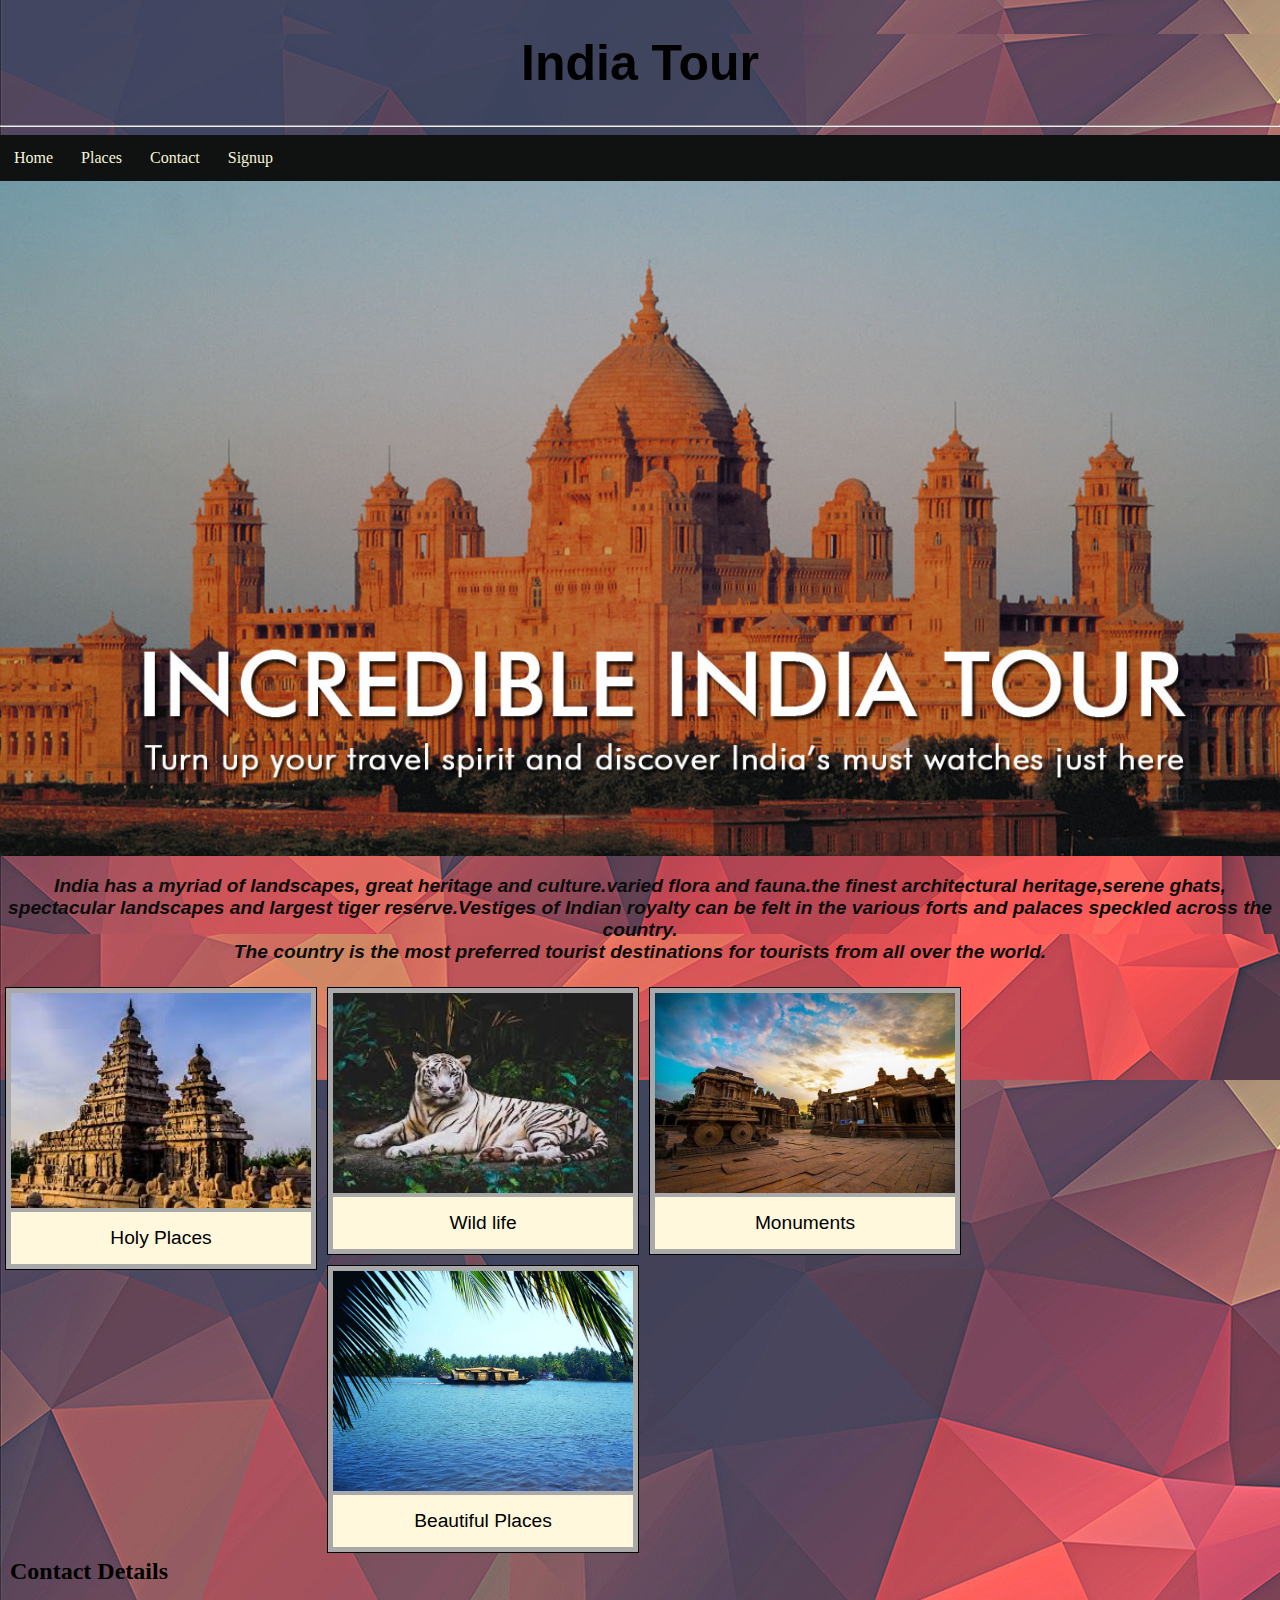
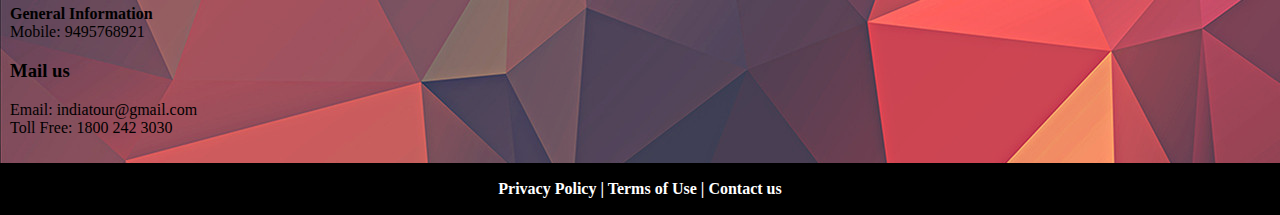
<file: index.html>
﻿<!DOCTYPE html>
<html lang="en">
<head>
    <title>India Tour</title>
    <link rel="stylesheet" href="style.css">
    <meta name="viewport" content="width=device-width, initial-scale=1">
<style>
  
  body, html {
  height: 100%;
  margin: 0;
  background: url("img/design.png");
  }
  


</style>
</head>
<body>
  <h1>India Tour</h1>
  <hr>
  <ul>
    <li><a target="_blank" href="index.html">Home</a></li>
    <li><a target="_blank" href="#linked">Places</a></li>
    <li><a target="_blank" href="#foot">Contact</a></li>
    <li><a target="_blank" href="login.html">Signup</a></li>
  </ul>

  <div class="bg"></div>
  <p id="main"><i>India has a myriad of landscapes, great heritage and culture.varied flora and fauna.the finest architectural heritage,serene ghats, 
    spectacular landscapes and largest tiger reserve.Vestiges of Indian royalty can be felt in the various forts and 
    palaces speckled across the country.<br>The country is the most preferred tourist destinations 
    for tourists from all over the world.</i></p>

    <div class="grid" id="linked">
      <a target="_blank" href="holy.html">
         <img class="dis" src="img/pilig.jpg" alt="an image" width="600" height="300">
      </a>
      <div class="caption">Holy Places</div>
    </div>
  <div class="grid">
      <a target="_blank" href="wild.html">
         <img class="dis" src="img/tiger.jpg" alt="an image" width="600" height="600">
      </a>
      <div class="caption">Wild life</div>
  </div>
  <div class="grid">
      <a target="_blank" href="monument.html">
         <img class="dis" src="img/hampi.jpg" alt="an image" width="500" height="350">
      </a>
      <div class="caption">Monuments</div>
  </div>
  <div class="grid">
    <a target="_blank" href="place.html">
       <img class="dis" src="img/bea.jpg" alt="an image" width="400" height="400">
    </a>
    <div class="caption">Beautiful Places</div>
</div>
  
<div id="contact">
   <h2>Contact Details</h2>
   <p>
       <b>General Information</b><br>
       Mobile: 9495768921<br>
       <h3>Mail us</h3>
       Email: indiatour@gmail.com<br>
       Toll Free: 1800 242 3030
   </p>
</div>


<div>
  <footer id="foot">
    <p><b>
       Privacy Policy  |  Terms of Use    |   Contact us
      </b>
    </p>
  </footer>
</div>


</body>

</html>
</file>
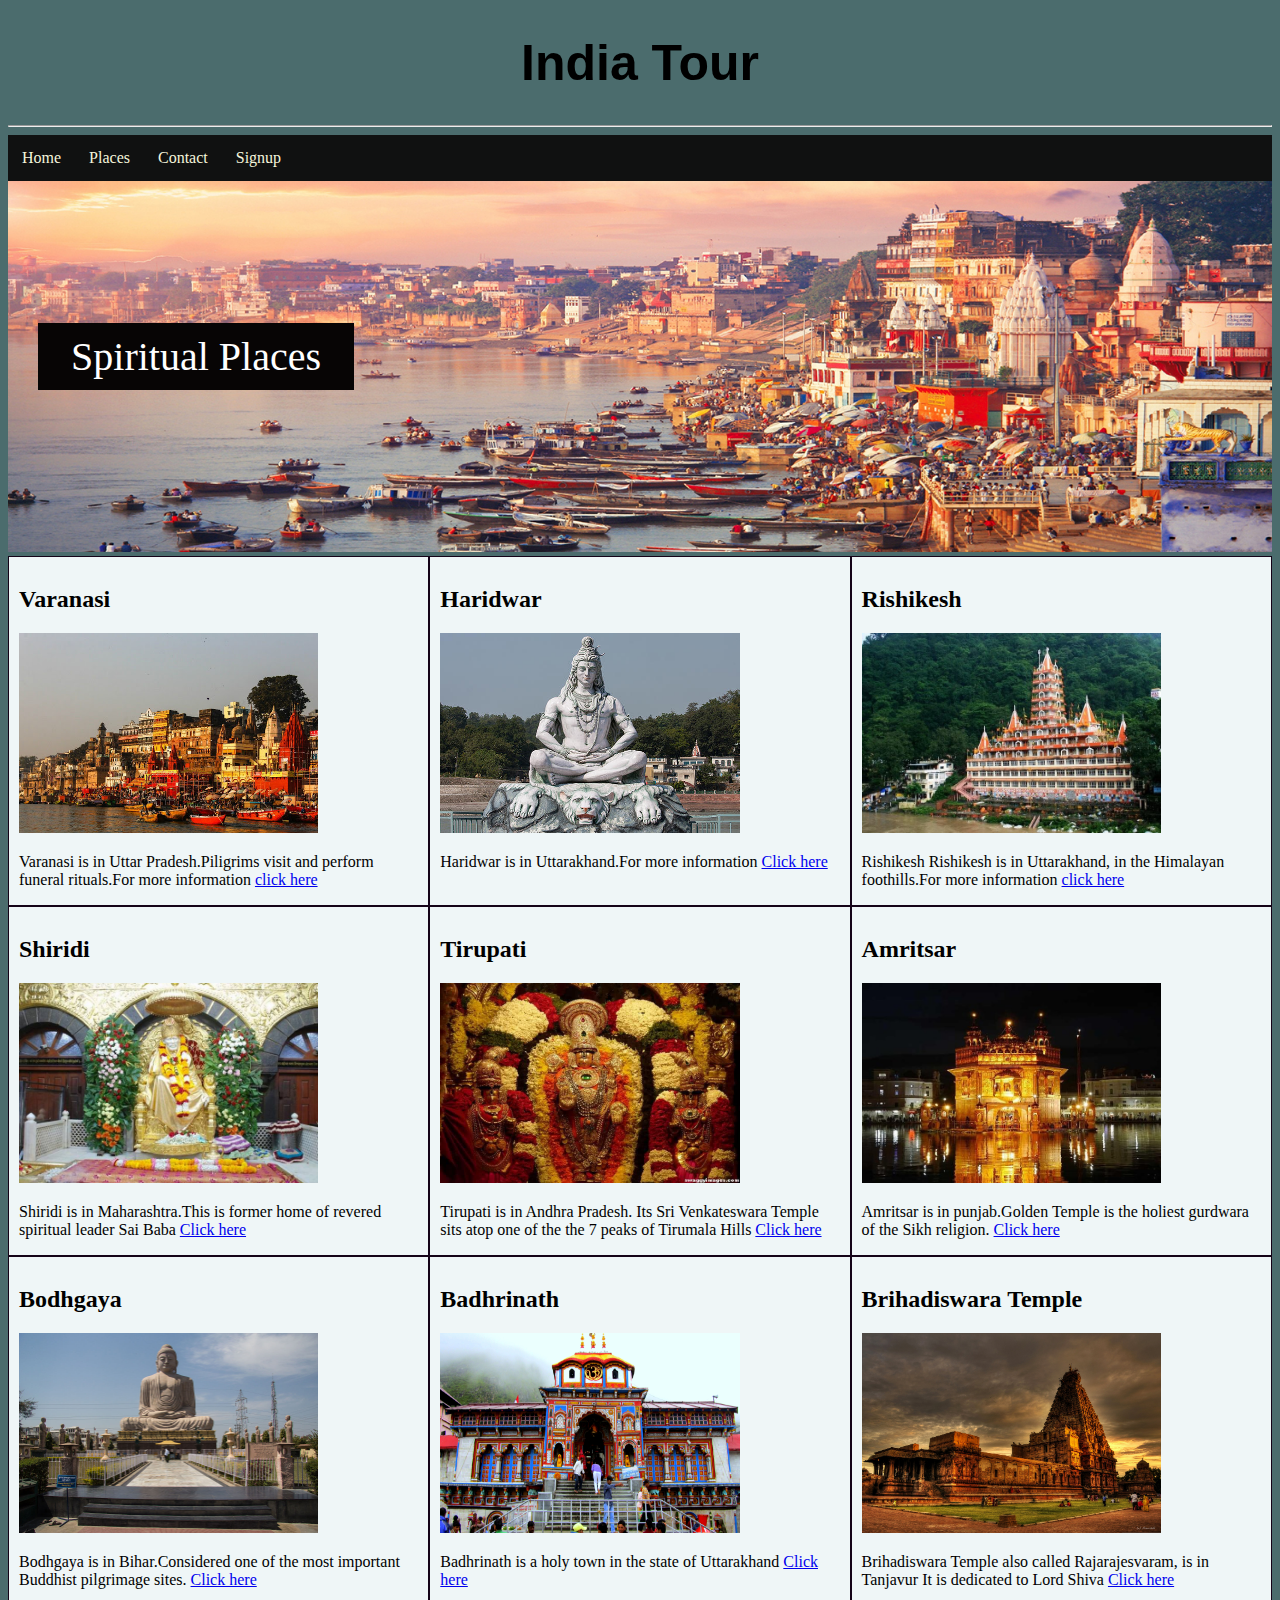
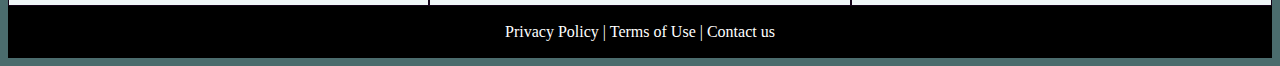
<file: holy.html>
<!DOCTYPE html>
<html>
<head>
<meta name="viewport" content="width=device-width, initial-scale=1">
<title>Spiritual Places</title>
<style>



h1 {font-family: 'Trebuchet MS', 'Lucida Sans Unicode', 'Lucida Grande', 'Lucida Sans', Arial, sans-serif;
    text-align: center;  
    font-size: 50px ;
 
    }


ul {
    list-style-type: none;
    margin: 0;
    padding: 0;
    overflow: hidden;
    background-color: rgb(16, 17, 17);
   }

li{
    float: left;
   }

li a {
   display: block;
   padding: 14px 14px;
   color: beige;
   text-align: center;
   text-decoration: none;
  }

li a:hover{ background-color: rgb(47, 56, 52);}
* {
  box-sizing: border-box;
}

.container {
  position: relative;
}

.center {
  position: absolute;
  top: 30%;
  color: white;
  text-align: center;
  font-size: 18px;
  background-color:rgb(7, 5, 5);
  width:25%;
  padding: 10px;
  margin: 30px;
  font-size: 40px;
  
}

#sep { 
  width: 100%;
  height: auto;
  
}

/* Create three equal columns that floats next to each other */
.column {
  float: left;
  border: 1px solid rgb(20, 3, 24);
  width: 33.33%;
  padding: 10px;
  height: 350px; /* Should be removed. Only for demonstration */
}

/* Clear floats after the columns */
.row:after {
  content: "";
  display: table;
  clear: both;
}

#foot{
    border: 1px solid black;
    text-align: center;
    padding: 0px;
    color:white;
    background-color: black;
 }
</style>
</head>
<body style="background-color: rgb(75, 108, 109);">

    <h1>India Tour</h1>
    <hr>
    <ul>
        <li><a  href="index.html">Home</a></li>
        <li><a target="_blank" href="index.html">Places</a></li>
        <li><a target="_blank" href="index.html">Contact</a></li>
        <li><a target="_blank" href="login.html">Signup</a></li>
      </ul>

    <div class="container">
        <img id="sep" src="img/pilmain.jpg" alt="Cinque Terre" width="1000" height="300">
        <div class="center">Spiritual Places</div>
      </div>
      
    
<div class="row">
    <div class="column" style="background-color:rgb(239, 246, 247);">
        <h2>Varanasi</h2>
        <img src="img/varanasi.jpg" alt="varanasi temple" width="75%" height="200px">
        <p>Varanasi is in Uttar Pradesh.Piligrims visit and perform funeral rituals.For more information
            <a href="https://en.wikipedia.org/wiki/Varanasi">click here</a>
        </p>
    </div>
    <div class="column" style="background-color:rgb(239, 246, 247);">
        <h2>Haridwar</h2>
        <img src="img/haridwar.jpg" alt="Haridwar temple" width="75%" height="200px">
        <p>Haridwar is in Uttarakhand.For more information
            <a href="https://en.wikipedia.org/wiki/Haridwar">Click here</a>
        </p>
        
    </div>
    <div class="column" style="background-color:rgb(239, 246, 247);">
        <h2>Rishikesh</h2>
        <img src="img/rishikesh.jpg" alt="rishikesh temple" width="75%" height="200px">
        <p>Rishikesh Rishikesh is in Uttarakhand,
             in the Himalayan foothills.For more information
            <a href="https://en.wikipedia.org/wiki/Rishikesh">click here</a>
        </p>
    </div>
    <div class="column" style="background-color:rgb(239, 246, 247);">
        <h2>Shiridi</h2>
        <img src="img/shiridi.jpg" alt="shiridi temple" width="75%" height="200px">
        <p>Shiridi is in Maharashtra.This is former home of revered spiritual leader Sai Baba
            <a href="https://en.wikipedia.org/wiki/Shirdi">Click here</a>
        </p>
    </div>
    <div class="column" style="background-color:rgb(239, 246, 247);">
        <h2>Tirupati</h2>
        <img src="img/tirumala.jpg" alt="Tirumala temple" width="75%" height="200px">
        <p>Tirupati is in Andhra Pradesh.
             Its Sri Venkateswara Temple sits atop one of the the 7 peaks of Tirumala Hills
            <a href="https://en.wikipedia.org/wiki/Tirupati">Click here</a>
            </p>
    </div>
    <div class="column" style="background-color:rgb(239, 246, 247);">
        <h2>Amritsar</h2>
        <img src="img/amritsar.jpg" alt="amritsar temple" width="75%" height="200px">
        <p>Amritsar is in punjab.Golden Temple is the holiest gurdwara of the Sikh religion.
           <a href="https://en.wikipedia.org/wiki/Amritsar">Click here</a>
        </p>
    </div>
    <div class="column" style="background-color:rgb(239, 246, 247);">
        <h2>Bodhgaya</h2>
        <img src="img/gaya.jpg" alt="gaya temple" width="75%" height="200px">
        <p>Bodhgaya is in Bihar.Considered one of the most important Buddhist pilgrimage sites.
            <a href="https://en.wikipedia.org/wiki/Bodh_Gaya">Click here</a>
        </p>
    </div>
    <div class="column" style="background-color:rgb(239, 246, 247);">
        <h2>Badhrinath</h2>
        <img src="img/badri.jpg" alt="varanasi temple" width="75%" height="200px">
        <p>Badhrinath is a holy town in the state of Uttarakhand
           <a href="https://en.wikipedia.org/wiki/Badrinath">Click here</a>    
        </p>
    </div>
    <div class="column" style="background-color:rgb(239, 246, 247);">
        <h2>Brihadiswara Temple</h2>
        <img src="img/briha.jpg" alt="varanasi temple" width="75%" height="200px">
        <p>Brihadiswara Temple  also called Rajarajesvaram, is in Tanjavur
            It is dedicated to Lord Shiva
            <a href="https://en.wikipedia.org/wiki/Brihadisvara_Temple,_Thanjavur">Click here</a>
        </p>
    </div>   
</div>

<div>
    <footer id="foot">
      <p>
         Privacy Policy  |  Terms of Use    |   Contact us
      </p>
    </footer>
  </div>

</body>
</html>
</file>
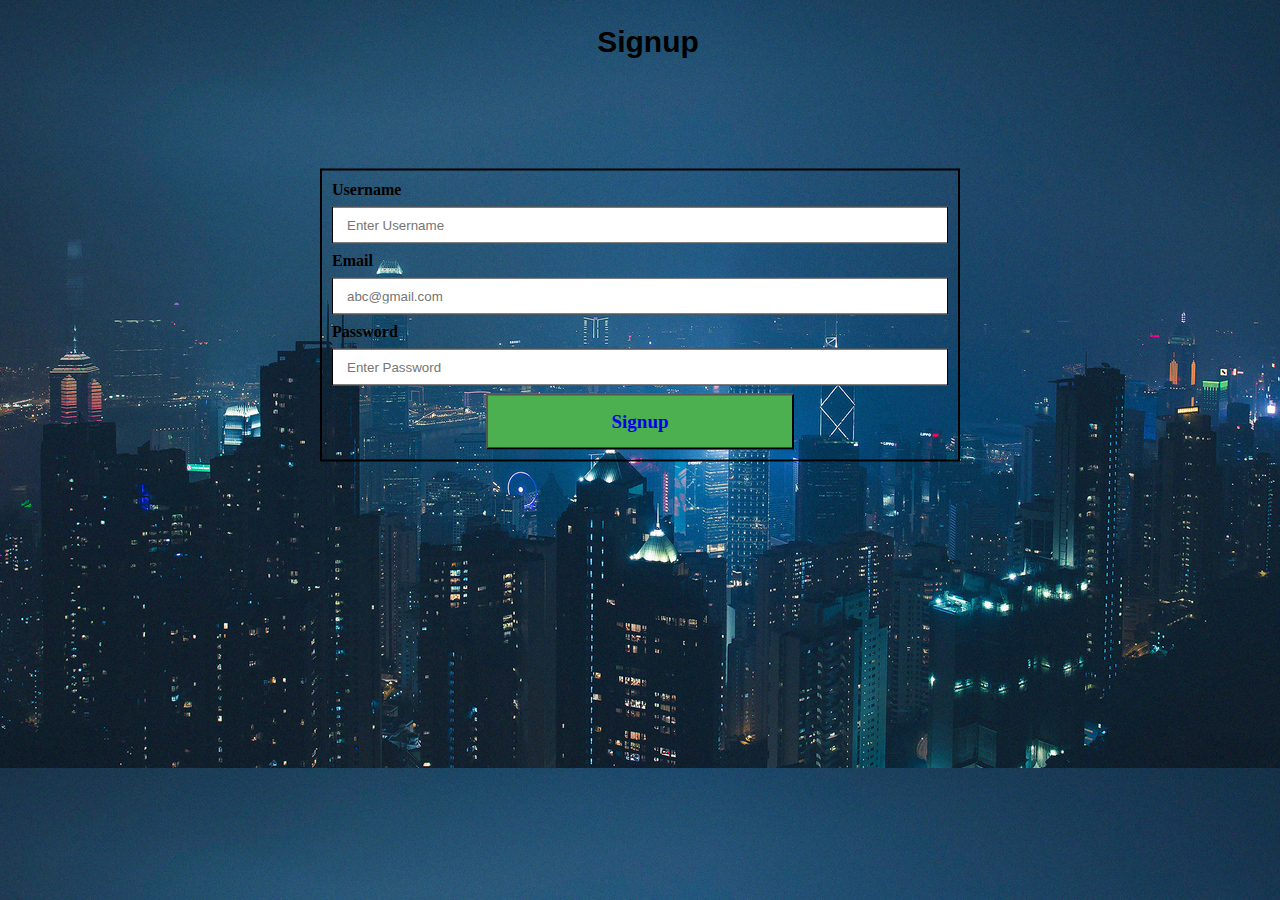
<file: login.html>
<!DOCTYPE html>
<html>
<head>
    <title>
      Signup
    </title>
   <style>
       h2{
           text-align: center;
           font-family: 'Trebuchet MS', 'Lucida Sans Unicode', 'Lucida Grande', 'Lucida Sans', Arial, sans-serif;
           font-size: 30px;
           color: black;
       }
       body{
           background: url("img/night.jpg");
           height: 100%;
           width: 100%;
           color:black;
           font-family: Georgia, 'Times New Roman', Times, serif;
       }
       div{
        position: absolute;
        left: 50%;
        top: 35%;
        transform: translate(-50%, -50%);
        border: 2px solid black;
        padding: 10px;
       }
       
       button{
           color: rgb(247, 244, 244);
           background-color:#4CAF50;
           padding: 15px 15px;
           margin-left: 25%;
           width: 50%;
           font-family: Georgia, 'Times New Roman', Times, serif;
           font-size: 19px;
            }
            
         input{
             padding: 10px 14px;
             margin: 8px 0;
             display: inline-block;
             border: 1px solid black;
             box-sizing: border-box;
             width: 100%;
            }

   </style>
</head>
<body>
      
      <h2>Signup</h2>
     <div>

        <label for="uname"><b>Username</b></label>
        <input type="text" placeholder="Enter Username" name="uname" required>

        <label for="email"><b>Email</b></label>
        <input type="text" placeholder="abc@gmail.com" name="email" required>

        <label for="psw"><b>Password</b></label>
        <input type="password" placeholder="Enter Password" name="psw" required>
            
        <button><a style="text-decoration: none;" href="index.html"><strong>Signup</strong></button></a></button>

     </div>
     

</body>
</html>
</file>
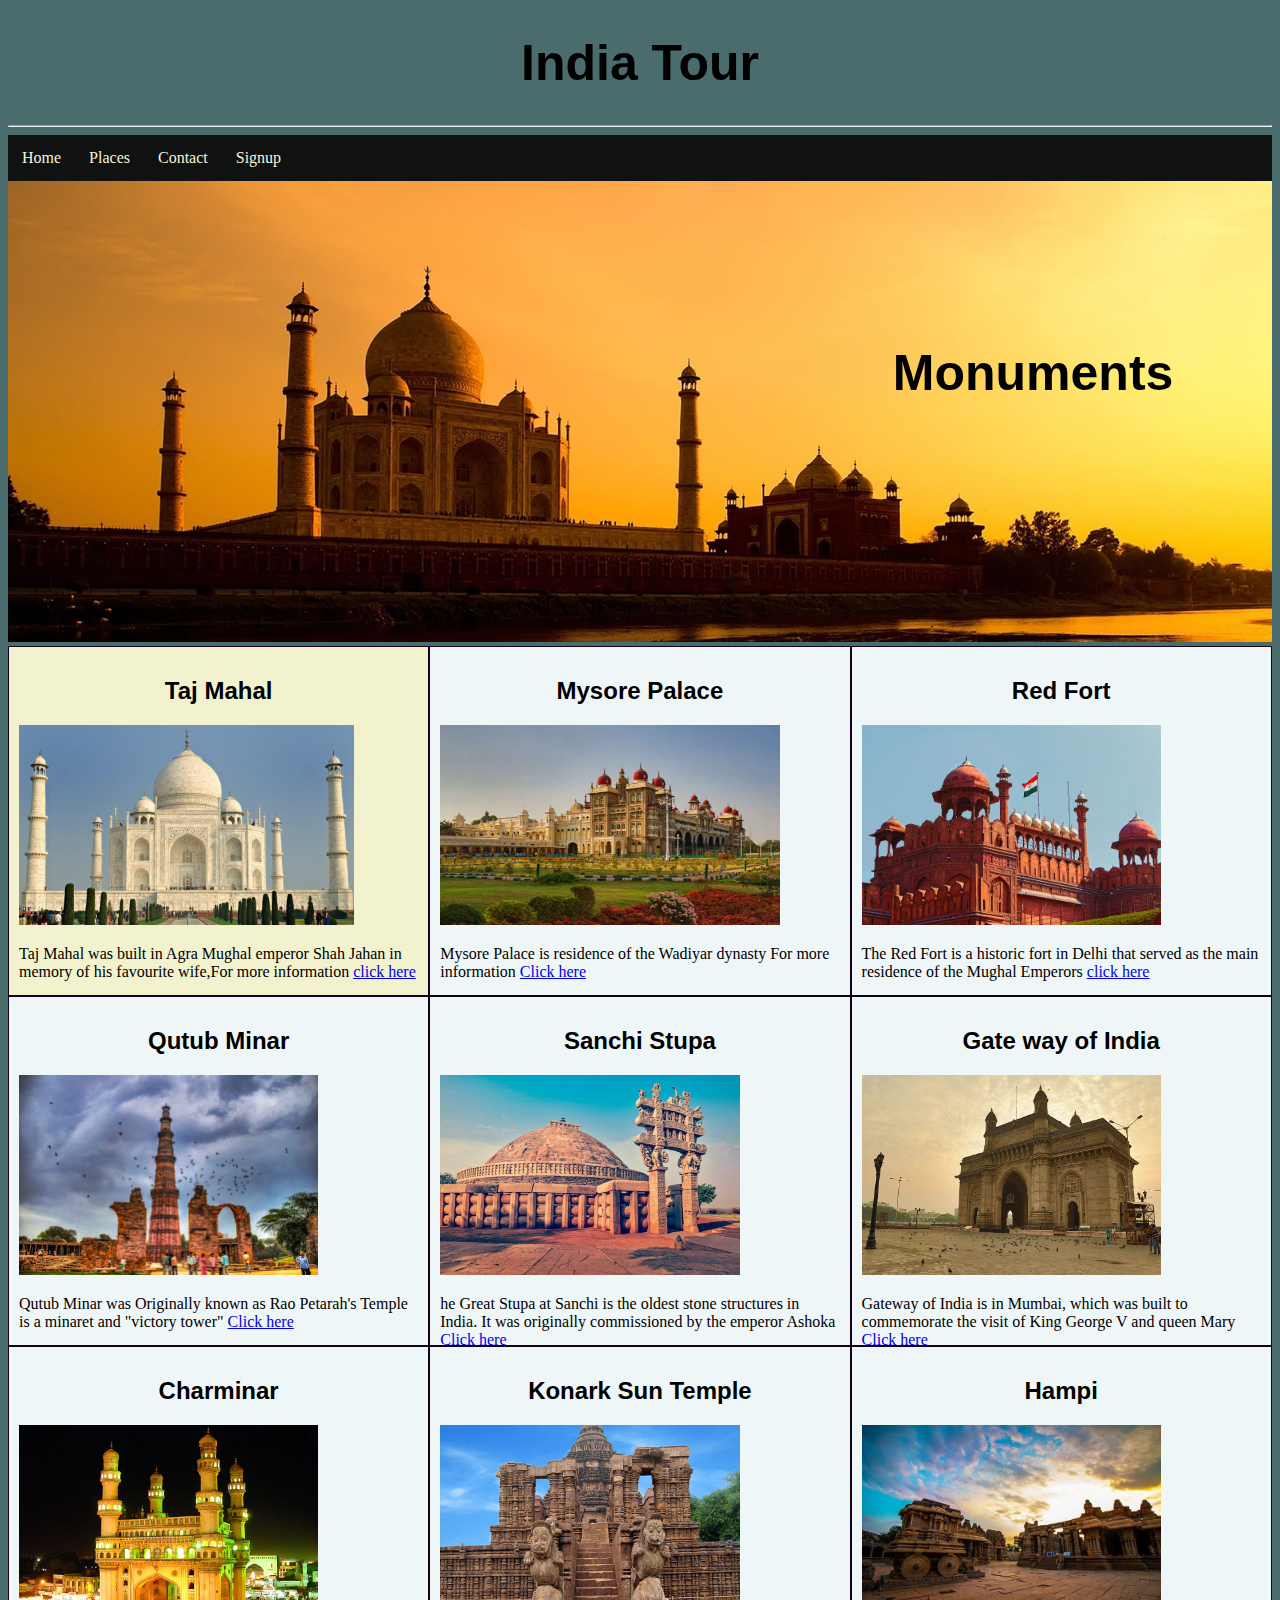
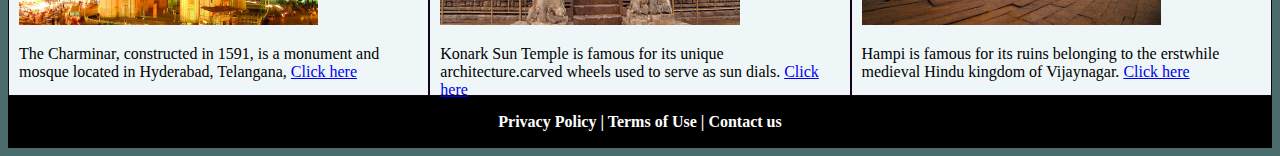
<file: monument.html>
<!DOCTYPE html>
<html>
<head>
<meta name="viewport" content="width=device-width, initial-scale=1">
<title>Monuments</title>
<style>



h1 {font-family: 'Trebuchet MS', 'Lucida Sans Unicode', 'Lucida Grande', 'Lucida Sans', Arial, sans-serif;
    text-align: center;  
    font-size: 50px ;
 
    }
h2{
    font-family: 'Trebuchet MS', 'Lucida Sans Unicode', 'Lucida Grande', 'Lucida Sans', Arial, sans-serif;
    text-align: center;
}

ul {
    list-style-type: none;
    margin: 0;
    padding: 0;
    overflow: hidden;
    background-color: rgb(16, 17, 17);
   }

li{
    float: left;
   }

li a {
   display: block;
   padding: 14px 14px;
   color: beige;
   text-align: center;
   text-decoration: none;
  }

li a:hover{ background-color: rgb(47, 56, 52);}
* {
  box-sizing: border-box;
}

.container {
  position: relative;
}

.center {
    position: absolute;
  right: 16px;
  font-size: 50px;
  top: 35%;
  left: 70%;
  font-family: 'Trebuchet MS', 'Lucida Sans Unicode', 'Lucida Grande', 'Lucida Sans', Arial, sans-serif;

  
}

#sep { 
  width: 100%;
  height: auto;
  
}

/* Create three equal columns that floats next to each other */
.column {
  float: left;
  border: 1px solid rgb(20, 3, 24);
  width: 33.33%;
  padding: 10px;
  height: 350px; /* Should be removed. Only for demonstration */
}


/* Clear floats after the columns */
.row:after {
  content: "";
  display: table;
  clear: both;
}

#foot{
    border: 1px solid black;
    text-align: center;
    padding: 0px;
    color:white;
    background-color:  black;
 }
</style>
</head>
<body style="background-color: rgb(75, 108, 109);">

    <h1>India Tour</h1>
    <hr>
    <ul>
        <li><a  href="index.html">Home</a></li>
        <li><a target="_blank" href="index.html">Places</a></li>
        <li><a target="_blank" href="index.html">Contact</a></li>
        <li><a target="_blank" href="login.html">Signup</a></li>
    </ul>

    <div class="container">
        <img id="sep" src="img/mm.jpg" alt="Cinque Terre" width="1000" height="300">
        <div class="center"><b>Monuments</b></div>
      </div>
      
    
<div class="row">
    <div class="column" style="background-color:#f2f2cf;">
        <h2>Taj Mahal</h2>
        <img  src="img/taj.jpg" alt="Taj Mahal" width="84%" height="200px">
        <p>Taj Mahal was built in Agra Mughal emperor Shah Jahan in memory of his favourite wife,For more information
            <a href="https://en.wikipedia.org/wiki/Taj_Mahal">click here</a>
        </p>
    </div>
    <div class="column" style="background-color:rgb(239, 246, 247);">
        <h2>Mysore Palace</h2>
        <img src="img/mys.cms" alt="Mysore Palace" width="85%" height="200px">
        <p>Mysore Palace is residence of the Wadiyar dynasty For more information
            <a href="https://en.wikipedia.org/wiki/Mysore_Palace">Click here</a>
        </p>
        
    </div>
    <div class="column" style="background-color:rgb(239, 246, 247);">
        <h2>Red Fort</h2>
        <img src="img/red.jpg" alt="Red Fort" width="75%" height="200px">
        <p>The Red Fort is a historic fort in Delhi that served as the main residence of the Mughal Emperors
            <a href="https://en.wikipedia.org/wiki/Red_Fort">click here</a>
        </p>
    </div>
    <div class="column" style="background-color:rgb(239, 246, 247);">
        <h2>Qutub Minar</h2>
        <img src="img/qutub.jpg" alt="Qutub Minar" width="75%" height="200px">
        <p>Qutub Minar was Originally known as Rao Petarah's Temple is a minaret and "victory tower"
            <a href="https://en.wikipedia.org/wiki/Qutb_Minar">Click here</a>
        </p>
    </div>
    <div class="column" style="background-color:rgb(239, 246, 247);">
        <h2>Sanchi Stupa</h2>
        <img src="img/sancji.jpg" alt="Sanchi stupa" width="75%" height="200px">
        <p>he Great Stupa at Sanchi is the oldest stone structures in India. 
            It was originally commissioned by the emperor Ashoka 
            <a href="https://en.wikipedia.org/wiki/Sanchi">Click here</a>
            </p>
    </div>
    <div class="column" style="background-color:rgb(239, 246, 247);">
        <h2>Gate way of India</h2>
        <img src="img/gate.jpg" alt="Kaziranga" width="75%" height="200px">
        <p> Gateway of India is in Mumbai, which was built to commemorate the visit of King George V and queen Mary 
           <a href="https://en.wikipedia.org/wiki/Gateway_of_India">Click here</a>
        </p>
    </div>
    <div class="column" style="background-color:rgb(239, 246, 247);">
        <h2>Charminar</h2>
        <img src="img/char.jpg" alt="Charminar" width="75%" height="200px">
        <p>The Charminar, constructed in 1591, is a monument and mosque located in Hyderabad, Telangana,
            <a href="https://en.wikipedia.org/wiki/Charminar">Click here</a>
        </p>
    </div>
    <div class="column" style="background-color:rgb(239, 246, 247);">
        <h2>Konark Sun Temple</h2>
        <img src="img/konark.png" alt="Konark_Sun_Temple" width="75%" height="200px">
        <p>Konark Sun Temple is famous for its unique architecture.carved wheels used to serve as sun dials.
           <a href="https://en.wikipedia.org/wiki/Konark_Sun_Temple">Click here</a>    
        </p>
    </div>
    <div class="column" style="background-color:rgb(239, 246, 247);">
        <h2>Hampi</h2>
        <img src="img/hampi.jpg" alt="Hampi" width="75%" height="200px">
        <p>Hampi is famous for its ruins belonging to the erstwhile medieval Hindu kingdom of Vijaynagar.
            <a href="https://en.wikipedia.org/wiki/Hampi">Click here</a>
        </p>
    </div>
</div>

<div>
    <footer id="foot">
      <p><b>
         Privacy Policy  |  Terms of Use    |   Contact us
        </b>
        </p>

    </footer>
  </div>

</body>
</html>
</file>
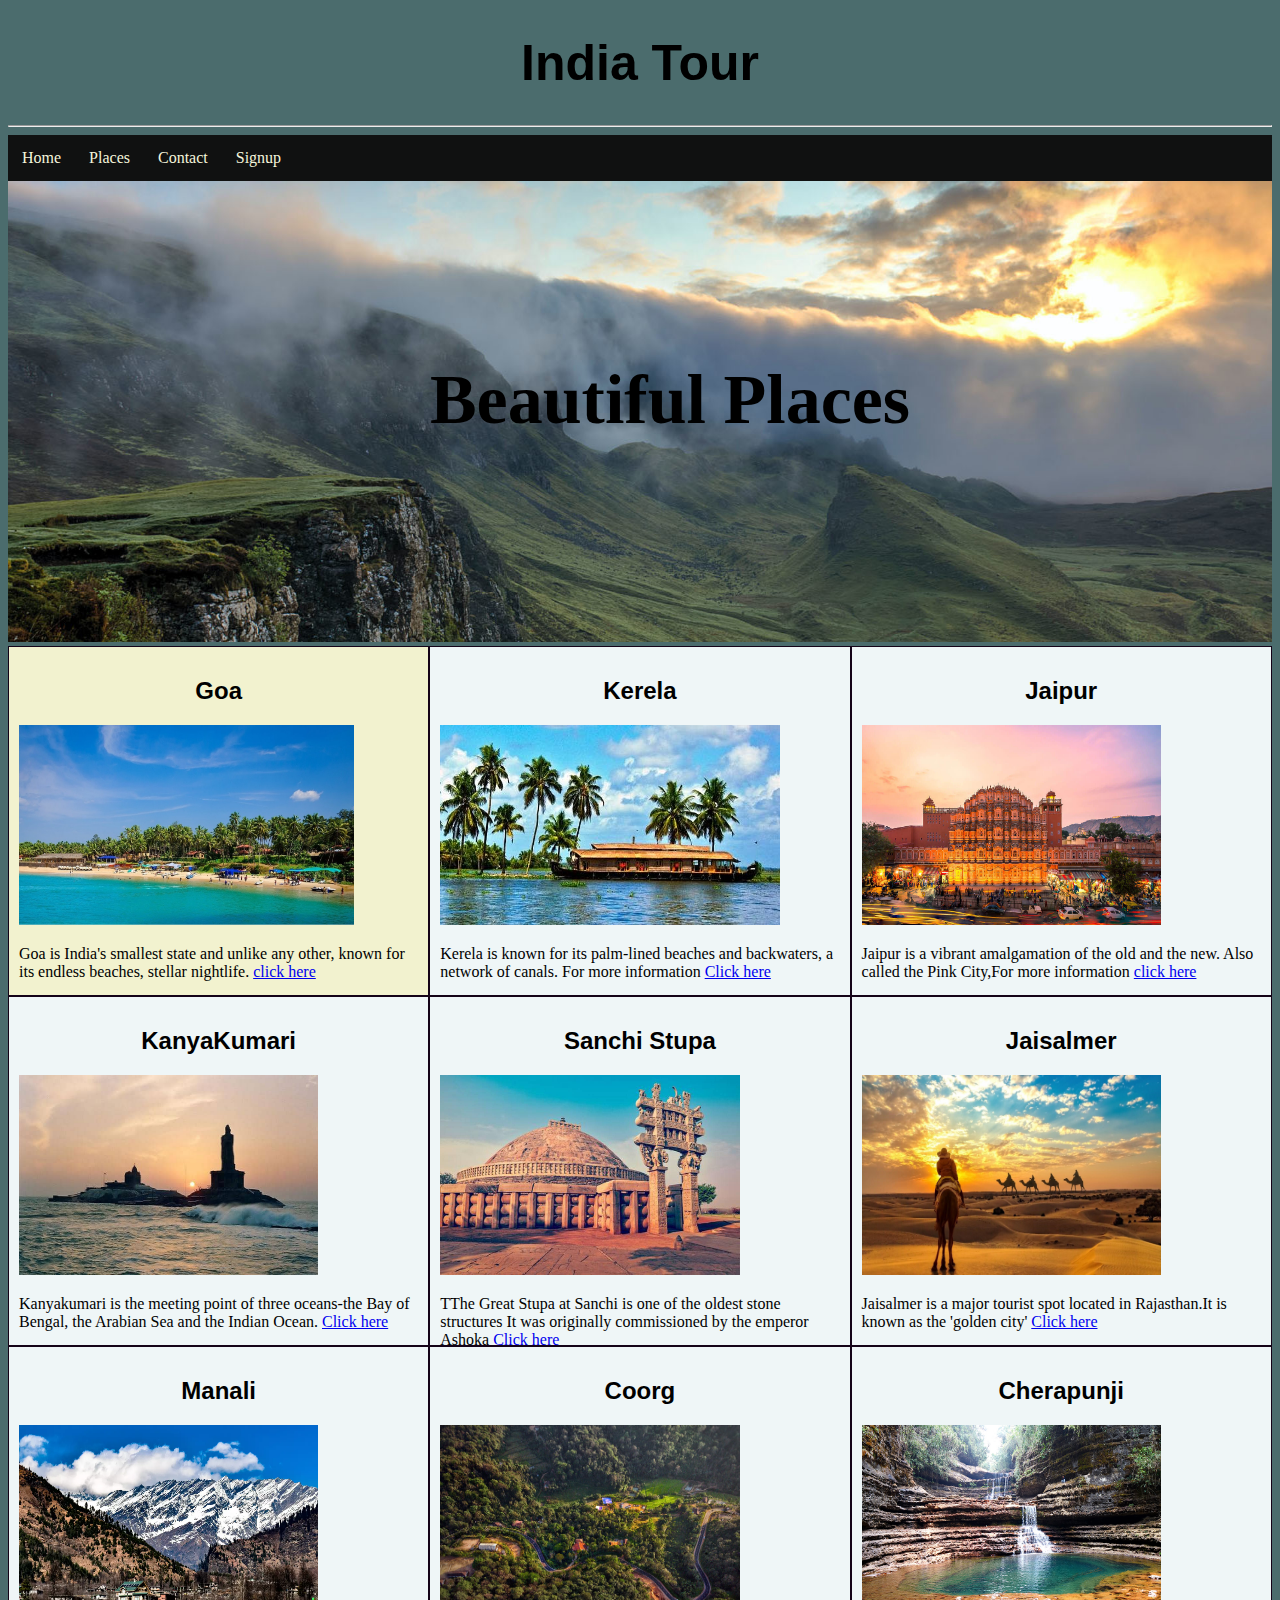
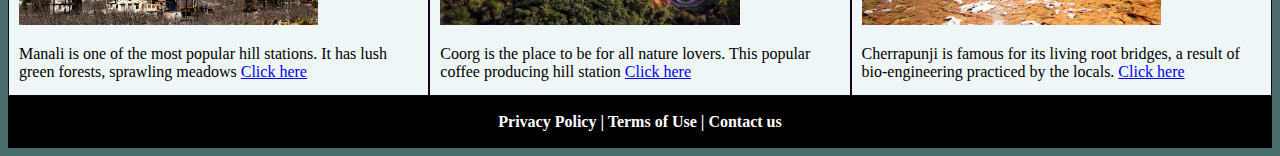
<file: place.html>
<!DOCTYPE html>
<html>
<head>
<meta name="viewport" content="width=device-width, initial-scale=1">
<title>Beauiful Places</title>
<style>



h1 {font-family: 'Trebuchet MS', 'Lucida Sans Unicode', 'Lucida Grande', 'Lucida Sans', Arial, sans-serif;
    text-align: center;  
    font-size: 50px ;
 
    }
h2{
    font-family: 'Trebuchet MS', 'Lucida Sans Unicode', 'Lucida Grande', 'Lucida Sans', Arial, sans-serif;
    text-align: center;
}

ul {
    list-style-type: none;
    margin: 0;
    padding: 0;
    overflow: hidden;
    background-color: rgb(16, 17, 17);
   }

li{
    float: left;
   }

li a {
   display: block;
   padding: 14px 14px;
   color: beige;
   text-align: center;
   text-decoration: none;
  }

li a:hover{ background-color: rgb(47, 56, 52);}
* {
  box-sizing: border-box;
}

.container {
  position: relative;
}

.center {
    position: absolute;
  top: 30%;
  color: black;
  text-align: center;
  font-size: 18px;
  width:100%;
  padding: 10px;
  margin: 30px;
  font-size: 70px;
  
}

#sep { 
  width: 100%;
  height: auto;
  
}

/* Create three equal columns that floats next to each other */
.column {
  float: left;
  border: 1px solid rgb(20, 3, 24);
  width: 33.33%;
  padding: 10px;
  height: 350px; /* Should be removed. Only for demonstration */
}


/* Clear floats after the columns */
.row:after {
  content: "";
  display: table;
  clear: both;
}

#foot{
    border: 1px solid black;
    text-align: center;
    padding: 0px;
    color:white;
    background-color:  black;
 }
</style>
</head>
<body style="background-color: rgb(75, 108, 109);">

    <h1>India Tour</h1>
    <hr>
    <ul>
        <li><a  href="index.html">Home</a></li>
        <li><a target="_blank" href="index.html">Places</a></li>
        <li><a target="_blank" href="#foot">Contact</a></li>
        <li><a target="_blank" href="login.html">Signup</a></li>
    </ul>

    <div class="container">
        <img id="sep" src="img/bm.jpg" alt="Cinque Terre" width="1000" height="300">
        <div class="center"><b>Beautiful Places</b></div>
      </div>
      
    
<div class="row">
    <div class="column" style="background-color:#f2f2cf;">
        <h2>Goa</h2>
        <img  src="img/goa.jpg" alt="Taj Mahal" width="84%" height="200px">
        <p>Goa is India's smallest state and unlike any other, known for its endless beaches, stellar nightlife.
            <a href="https://www.goatourism.gov.in/">click here</a>
        </p>
    </div>
    <div class="column" style="background-color:rgb(239, 246, 247);">
        <h2>Kerela</h2>
        <img src="img/ker.jpg" alt="Kerela" width="85%" height="200px">
        <p>Kerela is known for its palm-lined beaches and backwaters, a network of canals. For more information
            <a href="https://www.keralatourism.org/">Click here</a>
        </p>
        
    </div>
    <div class="column" style="background-color:rgb(239, 246, 247);">
        <h2>Jaipur</h2>
        <img src="img/jaipur.jpg" alt="Jaipur" width="75%" height="200px">
        <p>Jaipur is a vibrant amalgamation of the old and the new. Also called the Pink City,For more information
            <a href="http://www.tourism.rajasthan.gov.in/jaipur.html">click here</a>
        </p>
    </div>
    <div class="column" style="background-color:rgb(239, 246, 247);">
        <h2>KanyaKumari</h2>
        <img src="img/kanya.jpg" alt="Kanya Kumari" width="75%" height="200px">
        <p>Kanyakumari is the meeting point of three oceans-the Bay of Bengal, the Arabian Sea and the Indian Ocean.
            <a href="https://en.wikipedia.org/wiki/Kanyakumari">Click here</a>
        </p>
    </div>
    <div class="column" style="background-color:rgb(239, 246, 247);">
        <h2>Sanchi Stupa</h2>
        <img src="img/sancji.jpg" alt="Sanchi stupa" width="75%" height="200px">
        <p>TThe Great Stupa at Sanchi is one of the oldest stone structures 
         It was originally commissioned by the emperor Ashoka
            <a href="https://en.wikipedia.org/wiki/Sanchi">Click here</a>
            </p>
    </div>
    <div class="column" style="background-color:rgb(239, 246, 247);">
        <h2>Jaisalmer</h2>
        <img src="img/jai.jpg" alt="Jaiselmar" width="75%" height="200px">
        <p>Jaisalmer is a major tourist spot located in Rajasthan.It is known as the 'golden city' 
           <a href="http://www.tourism.rajasthan.gov.in/jaisalmer.html">Click here</a>
        </p>
    </div>
    <div class="column" style="background-color:rgb(239, 246, 247);">
        <h2>Manali</h2>
        <img src="img/mana.cms" alt="manali" width="75%" height="200px">
        <p>Manali is one of the most popular hill stations. It has lush green forests, sprawling meadows 
            <a href="https://himachaltourism.gov.in/destination/manali/">Click here</a>
        </p>
    </div>
    <div class="column" style="background-color:rgb(239, 246, 247);">
        <h2>Coorg</h2>
        <img src="img/coor.jpg" alt="coorg" width="75%" height="200px">
        <p> Coorg is the place to be for all nature lovers.  This popular coffee producing hill station 
           <a href="https://www.karnataka.com/coorg/">Click here</a>    
        </p>
    </div>
    <div class="column" style="background-color:rgb(239, 246, 247);">
        <h2>Cherapunji</h2>
        <img src="img/chera.jpg" alt="Cherapunji" width="75%" height="200px">
        <p>Cherrapunji is famous for its living root bridges, a result of bio-engineering practiced by the locals. 
            <a href="https://www.tourism-of-india.com/cherrapunji.html
            ">Click here</a>
        </p>
    </div>
</div>

<div>
    <footer id="foot">
      <p><b>
         Privacy Policy  |  Terms of Use    |   Contact us
        </b>
        </p>

    </footer>
  </div>

</body>
</html>
</file>
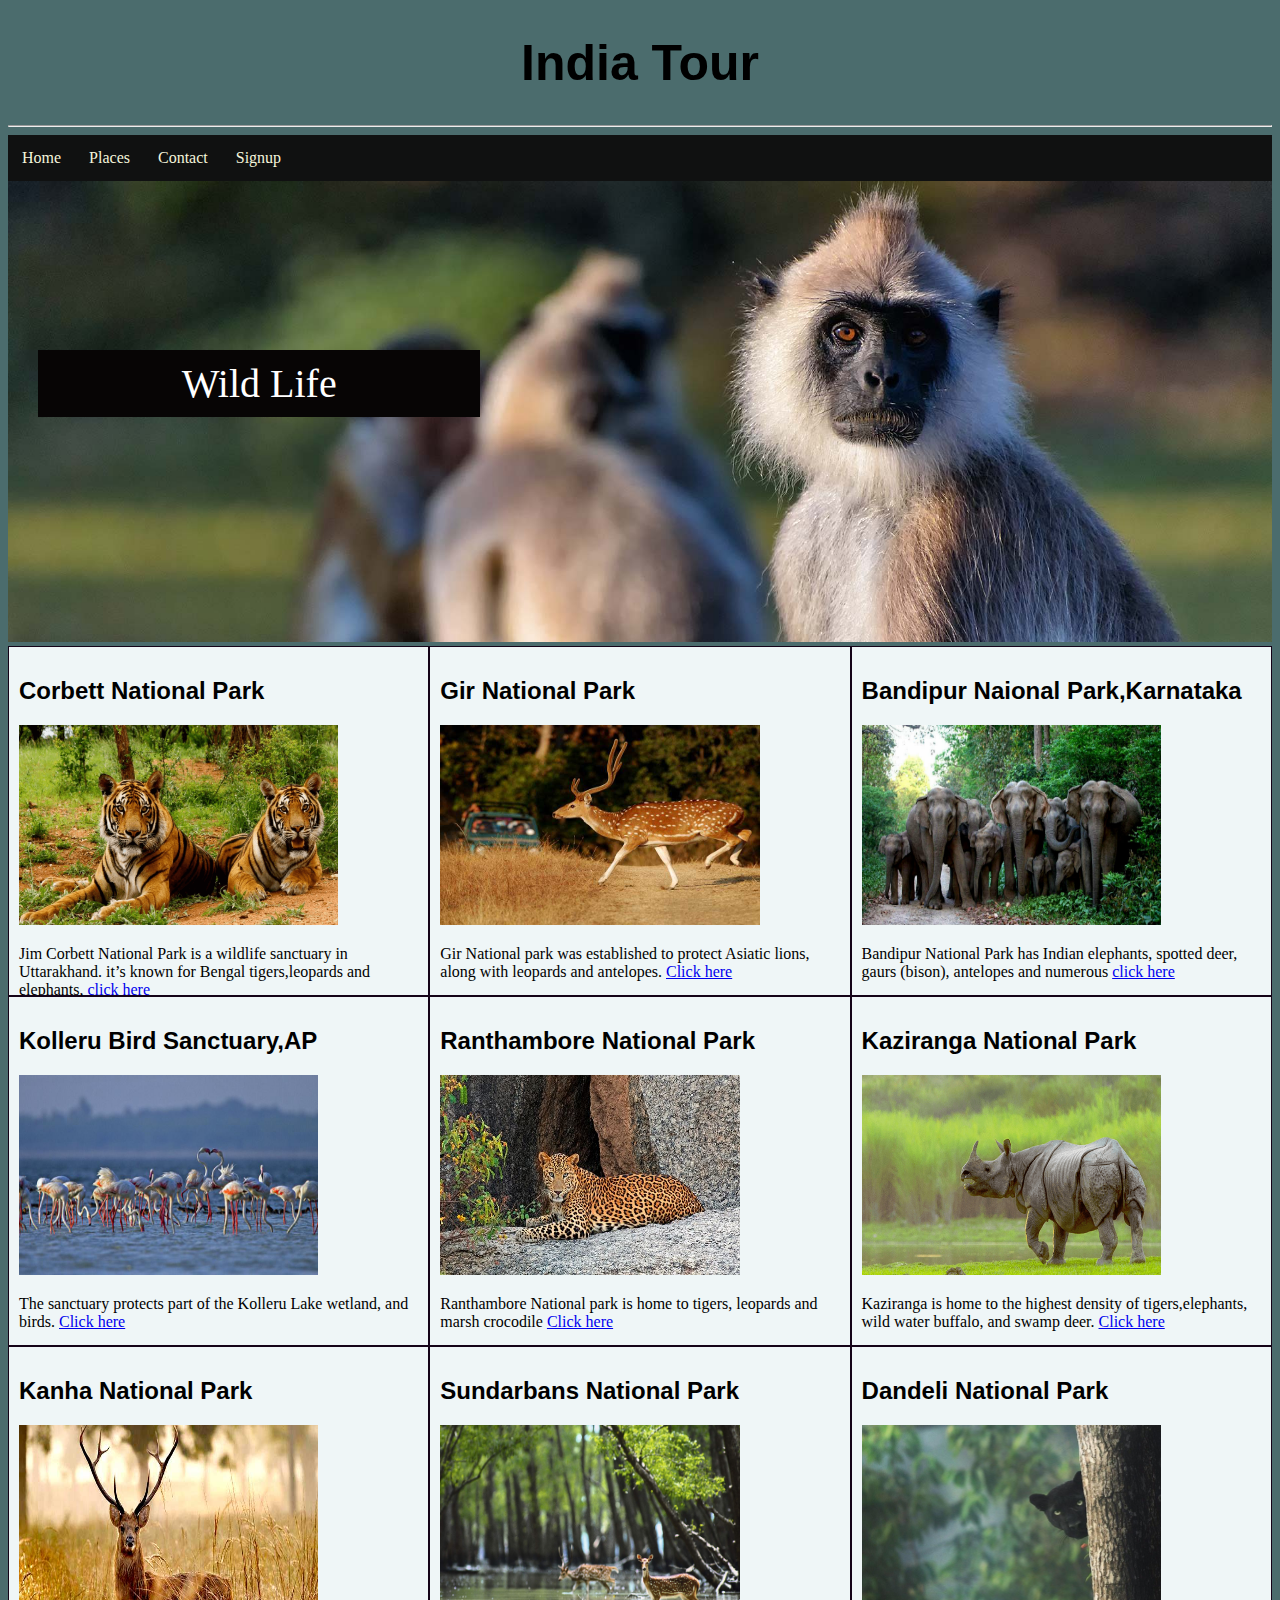
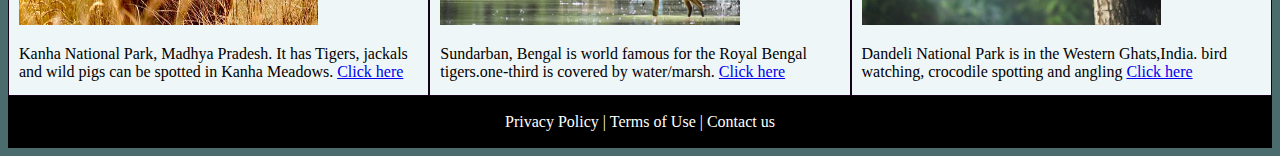
<file: wild.html>
<!DOCTYPE html>
<html>
<head>
<meta name="viewport" content="width=device-width, initial-scale=1">
<title>Wild Life</title>
<style>



h1 {font-family: 'Trebuchet MS', 'Lucida Sans Unicode', 'Lucida Grande', 'Lucida Sans', Arial, sans-serif;
    text-align: center;  
    font-size: 50px ;
 
    }
h2{
    font-family: 'Trebuchet MS', 'Lucida Sans Unicode', 'Lucida Grande', 'Lucida Sans', Arial, sans-serif;
    
}

ul {
    list-style-type: none;
    margin: 0;
    padding: 0;
    overflow: hidden;
    background-color: rgb(16, 17, 17);
   }

li{
    float: left;
   }

li a {
   display: block;
   padding: 14px 14px;
   color: beige;
   text-align: center;
   text-decoration: none;
  }

li a:hover{ background-color: rgb(47, 56, 52);}
* {
  box-sizing: border-box;
}

.container {
  position: relative;
}

.center {
  position: absolute;
  top: 30%;
  color: white;
  text-align: center;
  font-size: 18px;
  background-color:rgb(7, 5, 5);
  width:35%;
  padding: 10px;
  margin: 30px;
  font-size: 40px;
  
}

#sep { 
  width: 100%;
  height: auto;
  
}

/* Create three equal columns that floats next to each other */
.column {
  float: left;
  border: 1px solid rgb(20, 3, 24);
  width: 33.33%;
  padding: 10px;
  height: 350px; /* Should be removed. Only for demonstration */
}


/* Clear floats after the columns */
.row:after {
  content: "";
  display: table;
  clear: both;
}

#foot{
    border: 1px solid black;
    text-align: center;
    padding: 0px;
    color:white;
    background-color:  black;
 }

</style>
</head>
<body style="background-color: rgb(75, 108, 109);">

    <h1>India Tour</h1>
    <hr>
    <ul>
        <li><a  href="index.html">Home</a></li>
        <li><a target="_blank" href="index.html">Places</a></li>
        <li><a target="_blank" href="index.html">Contact</a></li>
        <li><a target="_blank" href="login.html">Signup</a></li>
      </ul>

    <div class="container">
        <img id="sep" src="img/mon.jpg" alt="Cinque Terre" width="1000" height="300">
        <div class="center">Wild Life</div>
      </div>
      
    
<div class="row">
    <div class="column" style="background-color:rgb(239, 246, 247);">
        <h2>Corbett National Park</h2>
        <img  src="img/corb.png" alt="Corbett National Park" width="80%" height="200px">
        <p>Jim Corbett National Park is a wildlife sanctuary in Uttarakhand. 
            it’s known for Bengal tigers,leopards and elephants,
            <a href="https://en.wikipedia.org/wiki/Jim_Corbett_National_Park">click here</a>
        </p>
    </div>
    <div class="column" style="background-color:rgb(239, 246, 247);">
        <h2>Gir National Park</h2>
        <img src="img/gir.jpg" alt="Gir National Park" width="80%" height="200px">
        <p>Gir National park was established to protect Asiatic lions,
             along with leopards and antelopes.
            <a href="https://www.girnationalpark.in/">Click here</a>
        </p> 
    </div>
    <div class="column" style="background-color:rgb(239, 246, 247);">
        <h2>Bandipur Naional Park,Karnataka</h2>
        <img src="img/band.jpg" alt="Bandipur National Park" width="75%" height="200px">
        <p>Bandipur National Park has Indian elephants, spotted deer, gaurs (bison), antelopes and numerous
            <a href="https://en.wikipedia.org/wiki/Bandipur_National_Park">click here</a>
        </p>
    </div>
    <div class="column" style="background-color:rgb(239, 246, 247);">
        <h2>Kolleru Bird Sanctuary,AP</h2>
        <img src="img/koll.jpeg" alt="Kolleru Sanctuary" width="75%" height="200px">
        <p>The sanctuary protects part of the Kolleru Lake wetland, and birds.
            <a href="https://en.wikipedia.org/wiki/Kolleru_Bird_Sanctuary">Click here</a>
        </p>
    </div>
    <div class="column" style="background-color:rgb(239, 246, 247);">
        <h2>Ranthambore National Park</h2>
        <img src="img/jaw.jpg" alt="Ranthambore" width="75%" height="200px">
        <p>Ranthambore National park is home to tigers, leopards and marsh crocodile
            <a href="https://en.wikipedia.org/wiki/Ranthambore_National_Park">Click here</a>
            </p>
    </div>
    <div class="column" style="background-color:rgb(239, 246, 247);">
        <h2>Kaziranga National Park</h2>
        <img src="img/kaz.png" alt="Kaziranga" width="75%" height="200px">
        <p>Kaziranga is home to the highest density of tigers,elephants, wild water buffalo, and swamp deer.
           <a href="https://en.wikipedia.org/wiki/Kaziranga_National_Park">Click here</a>
        </p>
    </div>
    <div class="column" style="background-color:rgb(239, 246, 247);">
        <h2>Kanha National Park</h2>
        <img src="img/kanha.jpg" alt="Kanha National Park" width="75%" height="200px">
        <p> Kanha National Park, Madhya Pradesh. It has Tigers, jackals and wild pigs can be spotted in Kanha Meadows.
            <a href="https://en.wikipedia.org/wiki/Kanha_Tiger_Reserve">Click here</a>
        </p>
    </div>
    <div class="column" style="background-color:rgb(239, 246, 247);">
        <h2>Sundarbans National Park</h2>
        <img src="img/Sun.jpg" alt="Sundarbans National Park" width="75%" height="200px">
        <p>Sundarban, Bengal is world famous for the Royal Bengal tigers.one-third is covered by water/marsh.
           <a href="https://en.wikipedia.org/wiki/Sundarbans_National_Park">Click here</a>    
        </p>
    </div>
    <div class="column" style="background-color:rgb(239, 246, 247);">
        <h2>Dandeli National Park</h2>
        <img src="img/pant.jpg" alt="Dandeli National Park" width="75%" height="200px">
        <p>Dandeli National Park is in the Western Ghats,India. bird watching, crocodile spotting and angling
            <a href="https://en.wikipedia.org/wiki/Dandeli_Wildlife_Sanctuary">Click here</a>
        </p>
    </div>
</div>

<div>
    <footer id="foot">
      <p>
         Privacy Policy     |     Terms of Use       |   Contact us
      </p>
    </footer>
  </div>

</body>
</html>
</file>
<file: style.css>
h1 {font-family: 'Trebuchet MS', 'Lucida Sans Unicode', 'Lucida Grande', 'Lucida Sans', Arial, sans-serif;
    text-align: center;  
    font-size: 50px ;
 
    }


ul {
    list-style-type: none;
    margin: 0;
    padding: 0;
    overflow: hidden;
    background-color: rgb(16, 17, 17);
   }

li{
    float: left;
   }

li a {
   display: block;
   padding: 14px 14px;
   color: beige;
   text-align: center;
   text-decoration: none;
  }

li a:hover{ background-color: rgb(47, 56, 52);}

.bg {
     background-image: url("img/tour.jpg");
     height: 75%; 
     background-position: center;
     background-repeat: no-repeat;
     background-size: cover;
    }
   
#main{ text-align: center;
    font-size: larger;
    font-family: -apple-system, BlinkMacSystemFont, 'Segoe UI', Roboto, Oxygen, Ubuntu, Cantarell, 'Open Sans', 'Helvetica Neue', sans-serif;
    color: rgb(12, 12, 12);
    font-weight: 600;
 }

.grid{
   margin: 5px;
   padding: 5px;
   border: 1px solid black;
   float: left;
   width: 300px;
   background-color: darkgray;
   }

.dis{
   width: 100%;
   height: 20%;
   }

.caption{
     padding: 15px;
     text-align: center;
     background-color: cornsilk;
     font-family: Verdana, Geneva, Tahoma, sans-serif;
     font-size: larger;
     font-weight: 400;
    }
    #contact{
       
        padding: 10px;
        width: 50%;  
    }
 
 
 
 #foot{
    border: 1px solid black;
    text-align: center;
    padding: 0px;
    color:white;
    background-color: black;
 }
</file>
